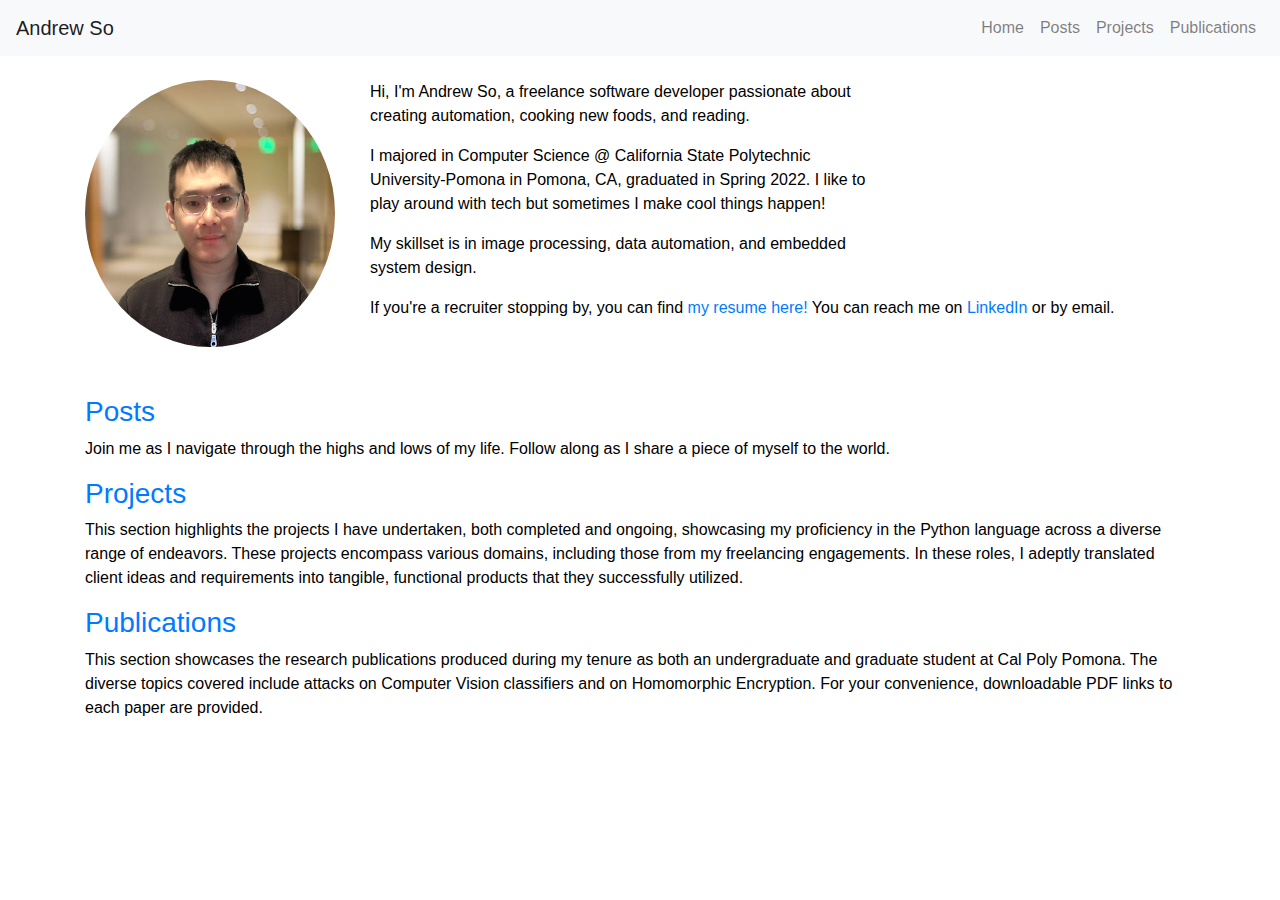
<file: index.html>
<!DOCTYPE html>
<html lang="en">
<head>
    <meta charset="UTF-8">
    <meta name="viewport" content="width=device-width, initial-scale=1">
    <title>Andrew So</title>
    <link rel="stylesheet" href="https://maxcdn.bootstrapcdn.com/bootstrap/4.0.0/css/bootstrap.min.css" integrity="sha384-Gn5384xqQ1aoWXA+058RXPxPg6fy4IWvTNh0E263XmFcJlSAwiGgFAW/dAiS6JXm" crossorigin="anonymous">
    <link rel="stylesheet" href="static/styles.css">
</head>
<body class="light-mode">

    <!-- Navbar -->
    <nav class="navbar navbar-expand-lg navbar-light bg-light">
        <a class="navbar-brand" href="#">Andrew So</a>
        <button class="navbar-toggler" type="button" data-toggle="collapse" data-target="#navbarNav" aria-controls="navbarNav" aria-expanded="false" aria-label="Toggle navigation">
            <span class="navbar-toggler-icon"></span>
        </button>
        <div class="collapse navbar-collapse" id="navbarNav">
            <ul class="navbar-nav ml-auto">
                <li class="nav-item">
                    <a class="nav-link" href="/">Home</a>
                </li>
                <li class="nav-item">
                    <a class="nav-link" href="/posts">Posts</a>
                </li>
                <li class="nav-item">
                    <a class="nav-link" href="/projects">Projects</a>
                </li>
                <li class="nav-item">
                    <a class="nav-link" href="/publications">Publications</a>
                </li>
            </ul>
        </div>
    </nav>


    <div class="container mt-4">
        <div class="row">
            <!-- Circular profile image -->
            <div class="col-md-3">
                <img src="media/images/profile.png" alt="Andrew So Image" class="img-fluid profile-img">
            </div>
            <!-- Profile description -->
            <div class="col-md-9">
                <p class="profile-description">
                    Hi, I'm Andrew So, a freelance software developer passionate about creating automation, cooking new foods, and reading.
                </p>
                <p class="profile-description">
                    I majored in Computer Science @ California State Polytechnic University-Pomona in Pomona, CA, graduated in Spring 2022.  
                    I like to play around with tech but sometimes I make cool things happen!
                </p>
                <p class="profile-description">
                    My skillset is in image processing, data automation, and embedded system design.
                </p>
                    
                <p class="profile-description"></p>
                    If you're a recruiter stopping by, you can find <a href = "media/resume/current.pdf">my resume here!</a>
                    You can reach me on <a href="https://www.linkedin.com/in/andrew-chiang-so/">LinkedIn</a> or by email.
                </p>
            </div>
        </div>
    </div>
    <br>
    <!-- Section Headings -->
    <div class="container mt-4">
        <a href="/posts"><h3>Posts</h3></a>
        <p>
            Join me as I navigate through the highs and lows of my life. Follow along as I share a piece of myself to the world. 
        </p>
        <a href="/projects"><h3>Projects</h3></a>
        <p>
            This section highlights the projects I have undertaken, both completed and ongoing, showcasing my proficiency in the Python language across a diverse range of endeavors. These projects encompass various domains, including those from my freelancing engagements. In these roles, I adeptly translated client ideas and requirements into tangible, functional products that they successfully utilized.
        </p>
        <a href="/publications"><h3>Publications</h3></a>
        <p>
            This section showcases the research publications produced during my tenure as both an undergraduate and graduate student at Cal Poly Pomona. The diverse topics covered include attacks on Computer Vision classifiers and on Homomorphic Encryption. For your convenience, downloadable PDF links to each paper are provided.
        </p>
    </div>
    <!-- Custom Scripts-->
    <script src="./static/background.js"></script>

    <!-- Bootstrap JS and Popper.js (required for Bootstrap components) -->
    <script src="https://code.jquery.com/jquery-3.2.1.slim.min.js" integrity="sha384-KJ3o2DKtIkvYIK3UENzmM7KCkRr/rE9/Qpg6aAZGJwFDMVNA/GpGFF93hXpG5KkN" crossorigin="anonymous"></script>
    <script src="https://cdnjs.cloudflare.com/ajax/libs/popper.js/1.12.9/umd/popper.min.js" integrity="sha384-ApNbgh9B+Y1QKtv3Rn7W3mgPxhU9K/ScQsAP7hUibX39j7fakFPskvXusvfa0b4Q" crossorigin="anonymous"></script>
    <script src="https://maxcdn.bootstrapcdn.com/bootstrap/4.0.0/js/bootstrap.min.js" integrity="sha384-JZR6Spejh4U02d8jOt6vLEHfe/JQGiRRSQQxSfFWpi1MquVdAyjUar5+76PVCmYl" crossorigin="anonymous"></script>

</body>
</html>
</file>
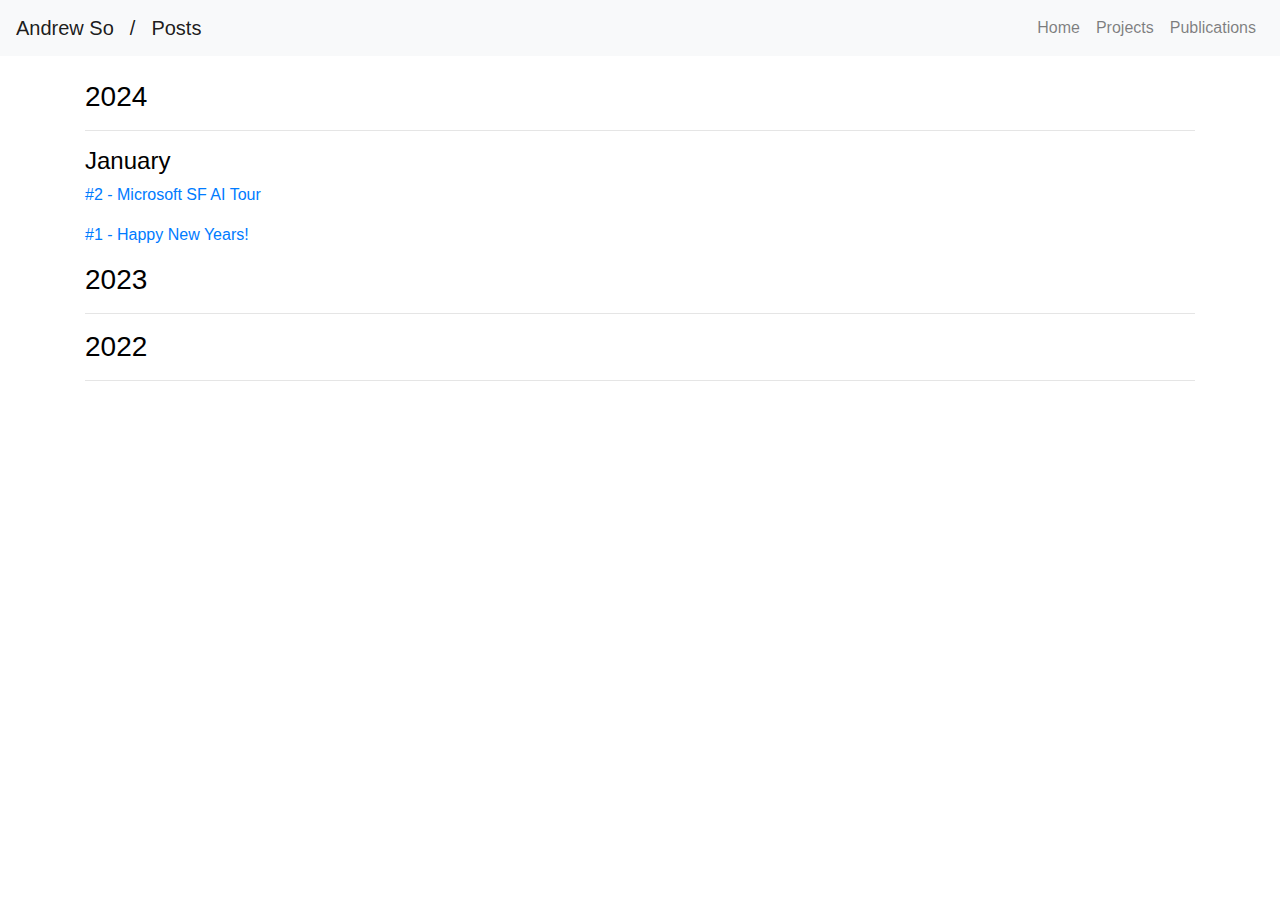
<file: posts/index.html>
<!DOCTYPE html>
<html lang="en">
<head>
    <meta charset="UTF-8">
    <meta name="viewport" content="width=device-width, initial-scale=1">
    <title>Posts</title>
    <link rel="stylesheet" href="https://maxcdn.bootstrapcdn.com/bootstrap/4.0.0/css/bootstrap.min.css" integrity="sha384-Gn5384xqQ1aoWXA+058RXPxPg6fy4IWvTNh0E263XmFcJlSAwiGgFAW/dAiS6JXm" crossorigin="anonymous">
    <link rel="stylesheet" href="../static/styles.css">
</head>
<body class="light-mode">

    <!-- Navbar -->
    <nav class="navbar navbar-expand-lg navbar-light bg-light">
        <a class="navbar-brand" href="..">Andrew So</a>
        <span class="navbar-brand">/</span>
        <a class="navbar-brand" href="#">Posts</a>
        <button class="navbar-toggler" type="button" data-toggle="collapse" data-target="#navbarNav" aria-controls="navbarNav" aria-expanded="false" aria-label="Toggle navigation">
            <span class="navbar-toggler-icon"></span>
        </button>
        <div class="collapse navbar-collapse" id="navbarNav">
            <ul class="navbar-nav ml-auto">
                <li class="nav-item">
                    <a class="nav-link" href="/">Home</a>
                </li>
                <li class="nav-item">
                    <a class="nav-link" href="/projects">Projects</a>
                </li>
                <li class="nav-item">
                    <a class="nav-link" href="/publications">Publications</a>
                </li>
            </ul>
        </div>
    </nav>


    <div class="container mt-4">
        <h3 id="2024"> 2024</h3>
        <hr>
        <h4>January</h4>
        <p><a href="002.html"> #2 - Microsoft SF AI Tour</a></p>
        <p><a href="001.html"> #1 - Happy New Years!</a></p> 
        <h3 id="2023"> 2023</h3>
        <hr>
        <h3 id="2022"> 2022</h3>
        <hr>
        

    </div>

    <!-- Custom Scripts-->
     <script src="../static/background.js"></script>

    <!-- Bootstrap JS and Popper.js (required for Bootstrap components) -->
    <script src="https://code.jquery.com/jquery-3.2.1.slim.min.js" integrity="sha384-KJ3o2DKtIkvYIK3UENzmM7KCkRr/rE9/Qpg6aAZGJwFDMVNA/GpGFF93hXpG5KkN" crossorigin="anonymous"></script>
    <script src="https://cdnjs.cloudflare.com/ajax/libs/popper.js/1.12.9/umd/popper.min.js" integrity="sha384-ApNbgh9B+Y1QKtv3Rn7W3mgPxhU9K/ScQsAP7hUibX39j7fakFPskvXusvfa0b4Q" crossorigin="anonymous"></script>
    <script src="https://maxcdn.bootstrapcdn.com/bootstrap/4.0.0/js/bootstrap.min.js" integrity="sha384-JZR6Spejh4U02d8jOt6vLEHfe/JQGiRRSQQxSfFWpi1MquVdAyjUar5+76PVCmYl" crossorigin="anonymous"></script>

</body>
</html>
</file>
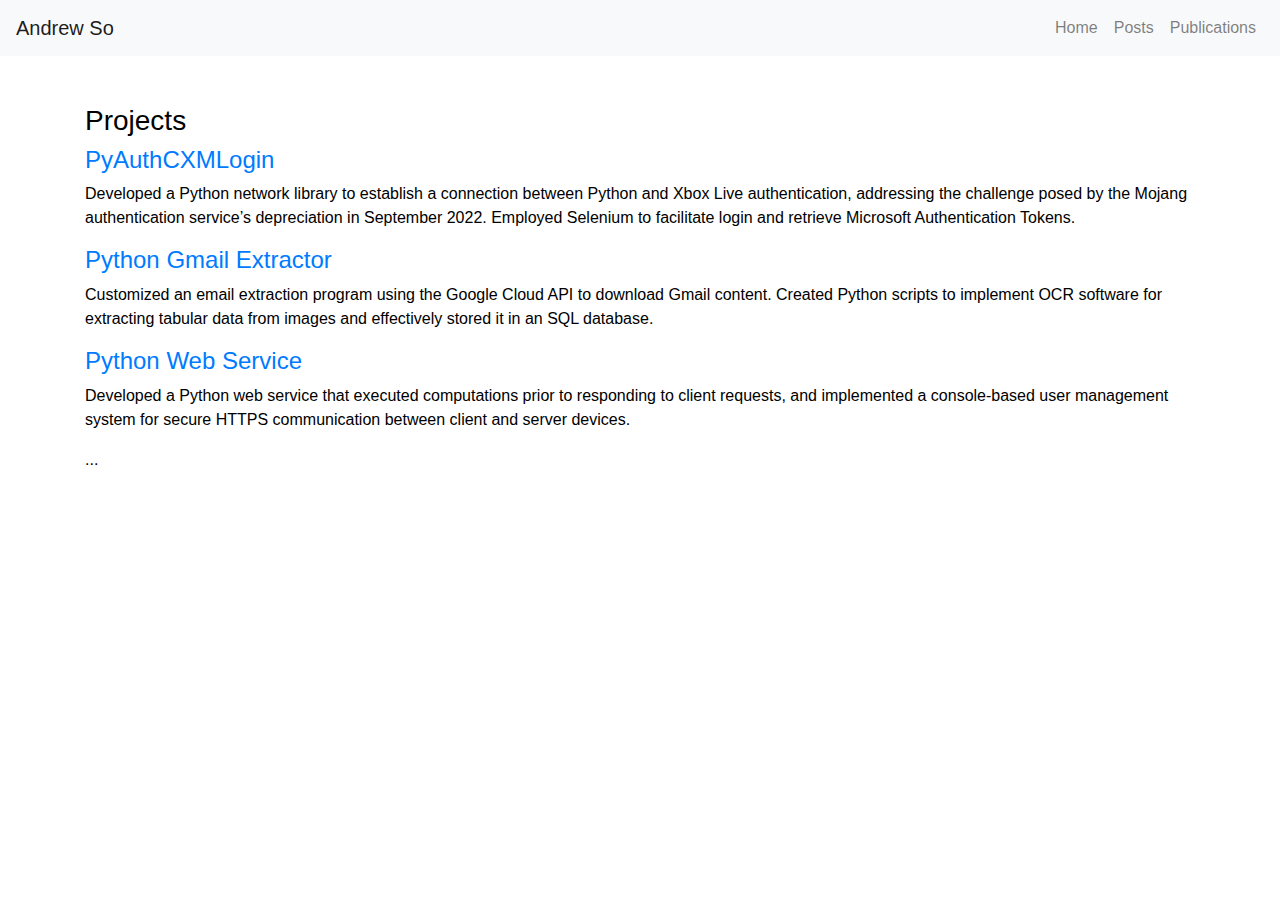
<file: projects/index.html>
<!DOCTYPE html>
<html lang="en">
<head>
    <meta charset="UTF-8">
    <meta name="viewport" content="width=device-width, initial-scale=1">
    <title>Projects</title>
    <link rel="stylesheet" href="https://maxcdn.bootstrapcdn.com/bootstrap/4.0.0/css/bootstrap.min.css" integrity="sha384-Gn5384xqQ1aoWXA+058RXPxPg6fy4IWvTNh0E263XmFcJlSAwiGgFAW/dAiS6JXm" crossorigin="anonymous">
    <link rel="stylesheet" href="../static/styles.css">
</head>
<body class="light-mode">

    <!-- Navbar -->
    <nav class="navbar navbar-expand-lg navbar-light bg-light">
        <a class="navbar-brand" href="/">Andrew So</a>
        <button class="navbar-toggler" type="button" data-toggle="collapse" data-target="#navbarNav" aria-controls="navbarNav" aria-expanded="false" aria-label="Toggle navigation">
            <span class="navbar-toggler-icon"></span>
        </button>
        <div class="collapse navbar-collapse" id="navbarNav">
            <ul class="navbar-nav ml-auto">
                <li class="nav-item">
                    <a class="nav-link" href="/">Home</a>
                </li>
                <li class="nav-item">
                    <a class="nav-link" href="/posts">Posts</a>
                </li>
                <li class="nav-item">
                    <a class="nav-link" href="/publications">Publications</a>
                </li>
            </ul>
        </div>
    </nav>
    <br>
    <!-- Section Headings -->
    <div class="container mt-4">
        <h3>Projects</h3>
        <div>
            <a href="https://github.com/MisterSoandSo/PyAuthCXMLogin"><h4>PyAuthCXMLogin</h4></a>
            <p>
                Developed a Python network library to establish a connection between Python and Xbox Live authentication, addressing the challenge posed by the Mojang authentication service’s depreciation in September 2022. Employed Selenium to facilitate login and retrieve Microsoft Authentication Tokens.
            </p>
        </div>
        <div>
            <a href="https://github.com/MisterSoandSo/Python-Gmail-Extractor"><h4>Python Gmail Extractor</h4></a>
            <p>
                Customized an email extraction program using the Google Cloud API to download Gmail content. Created Python scripts to implement OCR software for extracting tabular data from images and effectively stored it in an SQL database.
            </p>
        </div>
        <div>
            <a href="https://github.com/MisterSoandSo/Python-Webservice"><h4>Python Web Service </h4></a>
            <p>
                Developed a Python web service that executed computations prior to responding to client requests, and implemented a console-based user management system for secure HTTPS communication between client and server devices.
            </p>
        </div>
        <p>... </p>
    </div>
   
    <!-- Bootstrap JS and Popper.js (required for Bootstrap components) -->
    <script src="https://code.jquery.com/jquery-3.2.1.slim.min.js" integrity="sha384-KJ3o2DKtIkvYIK3UENzmM7KCkRr/rE9/Qpg6aAZGJwFDMVNA/GpGFF93hXpG5KkN" crossorigin="anonymous"></script>
    <script src="https://cdnjs.cloudflare.com/ajax/libs/popper.js/1.12.9/umd/popper.min.js" integrity="sha384-ApNbgh9B+Y1QKtv3Rn7W3mgPxhU9K/ScQsAP7hUibX39j7fakFPskvXusvfa0b4Q" crossorigin="anonymous"></script>
    <script src="https://maxcdn.bootstrapcdn.com/bootstrap/4.0.0/js/bootstrap.min.js" integrity="sha384-JZR6Spejh4U02d8jOt6vLEHfe/JQGiRRSQQxSfFWpi1MquVdAyjUar5+76PVCmYl" crossorigin="anonymous"></script>

    <script>
        // Function to set the initial mode based on the time of day
        function setInitialMode() {
            const body = document.body;
            const now = new Date();
            const hour = now.getHours();

            // Set dark mode if it's nighttime (adjust the hours as needed)
            if (hour >= 15 || hour < 3) {
                body.classList.add("dark-mode");
            }
        }

        // Call the function to set the initial mode
        setInitialMode();
    </script>
</body>
</html>
</file>
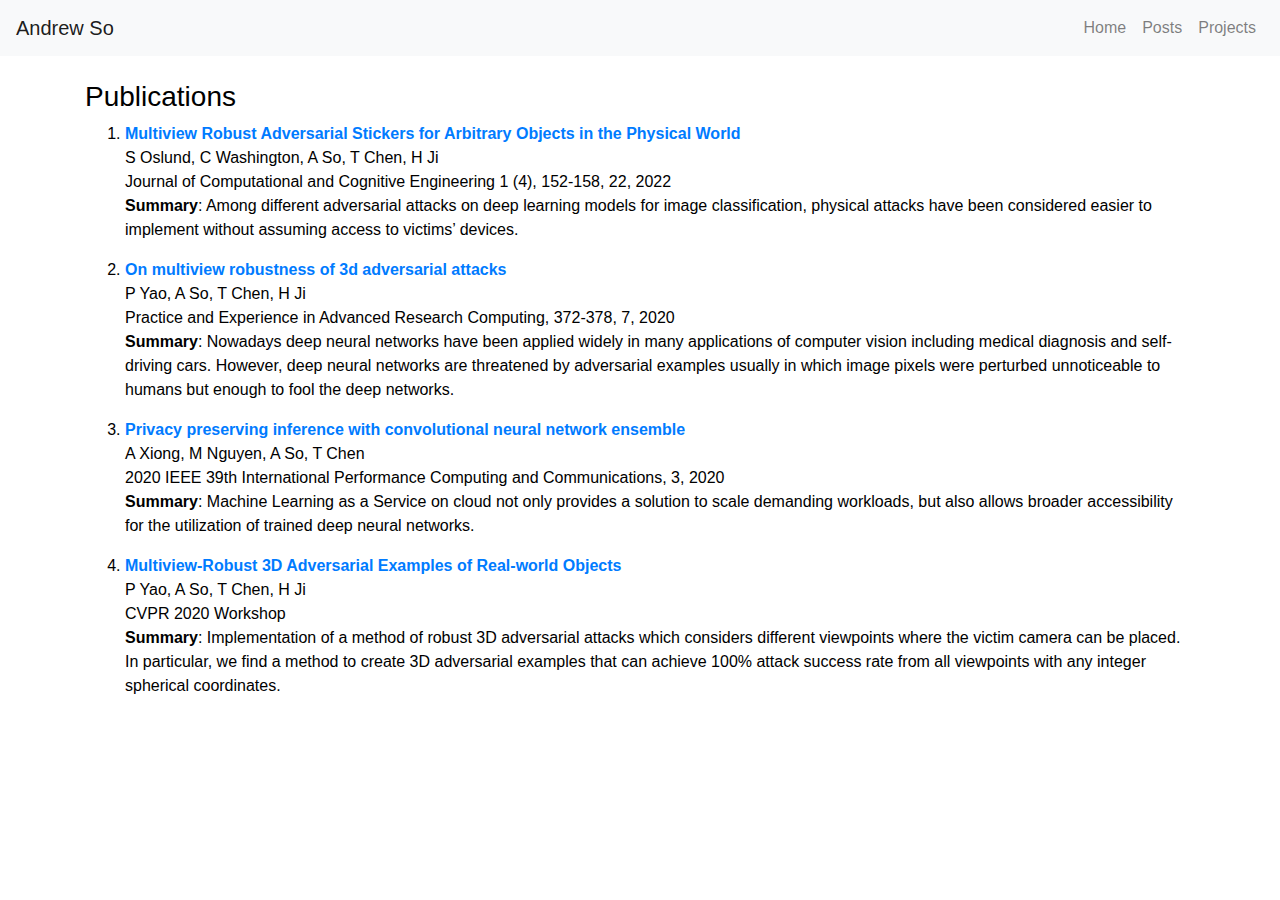
<file: publications/index.html>
<!DOCTYPE html>
<html lang="en">
<head>
    <meta charset="UTF-8">
    <meta name="viewport" content="width=device-width, initial-scale=1">
    <title>Publications</title>
    
    <!-- External CSS -->
    <link rel="stylesheet" href="https://maxcdn.bootstrapcdn.com/bootstrap/4.0.0/css/bootstrap.min.css" integrity="sha384-Gn5384xqQ1aoWXA+058RXPxPg6fy4IWvTNh0E263XmFcJlSAwiGgFAW/dAiS6JXm" crossorigin="anonymous">
    <link rel="stylesheet" href="../static/styles.css">
</head>
<body class="light-mode">

    <!-- Navbar -->
    <nav class="navbar navbar-expand-lg navbar-light bg-light">
        <a class="navbar-brand" href="/">Andrew So</a>
        <button class="navbar-toggler" type="button" data-toggle="collapse" data-target="#navbarNav" aria-controls="navbarNav" aria-expanded="false" aria-label="Toggle navigation">
            <span class="navbar-toggler-icon"></span>
        </button>
        <div class="collapse navbar-collapse" id="navbarNav">
            <ul class="navbar-nav ml-auto">
                <li class="nav-item"><a class="nav-link" href="/">Home</a></li>
                <li class="nav-item"><a class="nav-link" href="/posts">Posts</a></li>
                <li class="nav-item"><a class="nav-link" href="/projects">Projects</a></li>
            </ul>
        </div>
    </nav>

    <!-- Publications List -->
    <div class="container mt-4">
        <h3>Publications</h3>
        <ol>
            <li>
                <a href = "../media/publications/10399064.pdf"><strong>Multiview Robust Adversarial Stickers for Arbitrary Objects in the Physical World</strong><br></a>
                S Oslund, C Washington, A So, T Chen, H Ji<br>
                Journal of Computational and Cognitive Engineering 1 (4), 152-158, 22, 2022
                <p>
                <strong>Summary</strong>: Among different adversarial attacks on deep learning models for image classification, physical attacks have been considered easier to implement without assuming access to victims’ devices.
                </p>
            </li>
            <li>
                <a href = "../media/publications/10226537.pdf"><strong>On multiview robustness of 3d adversarial attacks</strong><br></a>
                P Yao, A So, T Chen, H Ji<br>
                Practice and Experience in Advanced Research Computing, 372-378, 7, 2020
                <p>
                <strong>Summary</strong>: Nowadays deep neural networks have been applied widely in many applications of computer vision including medical diagnosis and self-driving cars. However, deep neural networks are threatened by
                adversarial examples usually in which image pixels were perturbed unnoticeable to humans but enough to fool the deep networks.
                </p>
            </li>
            <li>
                <a href = "../media/publications/10226536.pdf"><strong>Privacy preserving inference with convolutional neural network ensemble</strong><br></a>
                A Xiong, M Nguyen, A So, T Chen<br>
                2020 IEEE 39th International Performance Computing and Communications, 3, 2020
                <p>
                <strong>Summary</strong>: Machine Learning as a Service on cloud not only provides a solution to scale demanding workloads, but also allows broader accessibility for the utilization of trained deep neural networks.
                </p>
            </li>
            <li>
                <a href = "../media/publications/70.pdf"><strong>Multiview-Robust 3D Adversarial Examples of Real-world Objects</strong><br></a>
                P Yao, A So, T Chen, H Ji<br>
                CVPR 2020 Workshop
                <p>
                <strong>Summary</strong>: Implementation of a method of robust 3D adversarial attacks which considers different viewpoints where the victim camera can be placed. In particular, we find a method to create 3D adversarial examples that can achieve 100% attack success rate from all viewpoints with any integer spherical coordinates.
                </p>
            </li>
        </ol>
    </div>
    

    <!-- Bootstrap JS and Popper.js (required for Bootstrap components) -->
    <script src="https://code.jquery.com/jquery-3.2.1.slim.min.js" integrity="sha384-KJ3o2DKtIkvYIK3UENzmM7KCkRr/rE9/Qpg6aAZGJwFDMVNA/GpGFF93hXpG5KkN" crossorigin="anonymous"></script>
    <script src="https://cdnjs.cloudflare.com/ajax/libs/popper.js/1.12.9/umd/popper.min.js" integrity="sha384-ApNbgh9B+Y1QKtv3Rn7W3mgPxhU9K/ScQsAP7hUibX39j7fakFPskvXusvfa0b4Q" crossorigin="anonymous"></script>
    <script src="https://maxcdn.bootstrapcdn.com/bootstrap/4.0.0/js/bootstrap.min.js" integrity="sha384-JZR6Spejh4U02d8jOt6vLEHfe/JQGiRRSQQxSfFWpi1MquVdAyjUar5+76PVCmYl" crossorigin="anonymous"></script>

    <script>
        // Function to set the initial mode based on the time of day
        function setInitialMode() {
            const body = document.body;
            const now = new Date();
            const hour = now.getHours();

            // Set dark mode if it's nighttime (adjust the hours as needed)
            if (hour >= 15 || hour < 3) {
                body.classList.add("dark-mode");
            }
        }

        // Call the function to set the initial mode
        setInitialMode();
    </script>
</body>
</html>
</file>
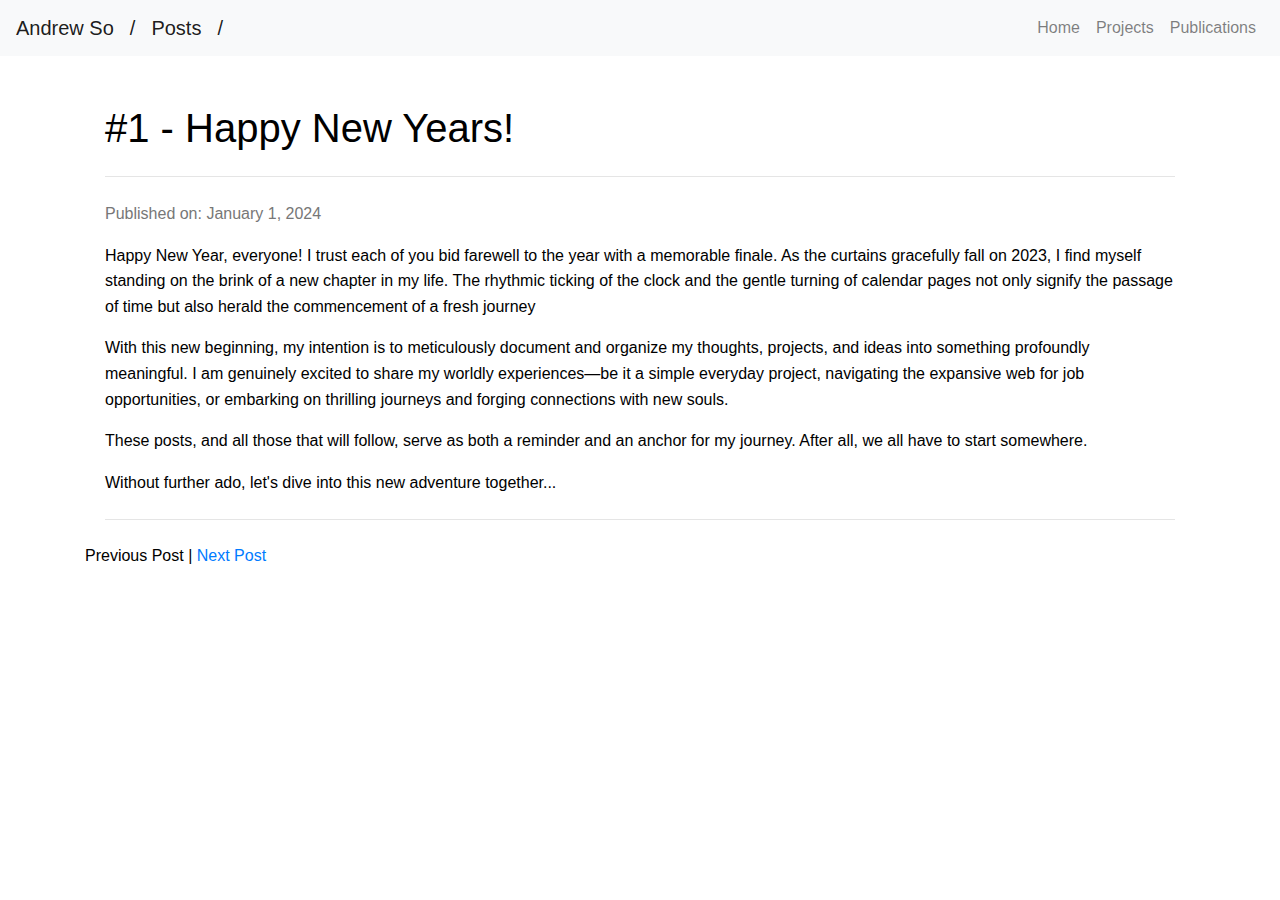
<file: posts/001.html>
<!DOCTYPE html>
<html lang="en">
<head>
    <meta charset="UTF-8">
    <meta name="viewport" content="width=device-width, initial-scale=1">
    <title>#1 - Happy New Years!</title>
    <link rel="stylesheet" href="https://maxcdn.bootstrapcdn.com/bootstrap/4.0.0/css/bootstrap.min.css" integrity="sha384-Gn5384xqQ1aoWXA+058RXPxPg6fy4IWvTNh0E263XmFcJlSAwiGgFAW/dAiS6JXm" crossorigin="anonymous">
    <link rel="stylesheet" href="../static/styles.css">
</head>
<body class="light-mode">

    <!-- Navbar -->
    <nav class="navbar navbar-expand-lg navbar-light bg-light">
        <a class="navbar-brand" href="#">Andrew So</a>
        <span class="navbar-brand">/</span>
        <a class="navbar-brand" href="/">Posts</a>
        <span class="navbar-brand">/</span>
        <button class="navbar-toggler" type="button" data-toggle="collapse" data-target="#navbarNav" aria-controls="navbarNav" aria-expanded="false" aria-label="Toggle navigation">
            <span class="navbar-toggler-icon"></span>
        </button>
        <div class="collapse navbar-collapse" id="navbarNav">
            <ul class="navbar-nav ml-auto">
                <li class="nav-item">
                    <a class="nav-link" href="/">Home</a>
                </li>
                <li class="nav-item">
                    <a class="nav-link" href="/projects">Projects</a>
                </li>
                <li class="nav-item">
                    <a class="nav-link" href="/publications">Publications</a>
                </li>
            </ul>
        </div>
    </nav>

    <div class="container mt-4">
        <article class="posts">
            <h1 class="mt-5">#1 - Happy New Years!</h2>
            <hr class="my-4">
            <p class="publish-date">Published on: January 1, 2024</p>
            
            <p>
                Happy New Year, everyone! I trust each of you bid farewell to the year with a memorable finale. As the curtains gracefully fall on 2023, I find myself standing on the brink of a new chapter in my life. The rhythmic ticking of the clock and the gentle turning of calendar pages not only signify the passage of time but also herald the commencement of a fresh journey
            </p>
            <p>
                With this new beginning, my intention is to meticulously document and organize my thoughts, projects, and ideas into something profoundly meaningful. I am genuinely excited to share my worldly experiences—be it a simple everyday project, navigating the expansive web for job opportunities, or embarking on thrilling journeys and forging connections with new souls.
            </p>
            <p>
                These posts, and all those that will follow, serve as both a reminder and an anchor for my journey. After all, we all have to start somewhere.
            </p>
            <p>
                Without further ado, let's dive into this new adventure together...
            </p>
            <hr class="my-4">
        </article>
        <div class="nav-links">
            <a id="prevLink" >Previous Post</a> |
            <a id="nextLink" href="/posts/002.html">Next Post</a>
        </div>
    </div>

    <!-- Custom Scripts-->
    <script src="../static/posts.js"></script>
    <script src="../static/background.js"></script>

    <!-- Bootstrap JS and Popper.js (required for Bootstrap components) -->
    <script src="https://code.jquery.com/jquery-3.2.1.slim.min.js" integrity="sha384-KJ3o2DKtIkvYIK3UENzmM7KCkRr/rE9/Qpg6aAZGJwFDMVNA/GpGFF93hXpG5KkN" crossorigin="anonymous"></script>
    <script src="https://cdnjs.cloudflare.com/ajax/libs/popper.js/1.12.9/umd/popper.min.js" integrity="sha384-ApNbgh9B+Y1QKtv3Rn7W3mgPxhU9K/ScQsAP7hUibX39j7fakFPskvXusvfa0b4Q" crossorigin="anonymous"></script>
    <script src="https://maxcdn.bootstrapcdn.com/bootstrap/4.0.0/js/bootstrap.min.js" integrity="sha384-JZR6Spejh4U02d8jOt6vLEHfe/JQGiRRSQQxSfFWpi1MquVdAyjUar5+76PVCmYl" crossorigin="anonymous"></script>

</body>
</html>
</file>
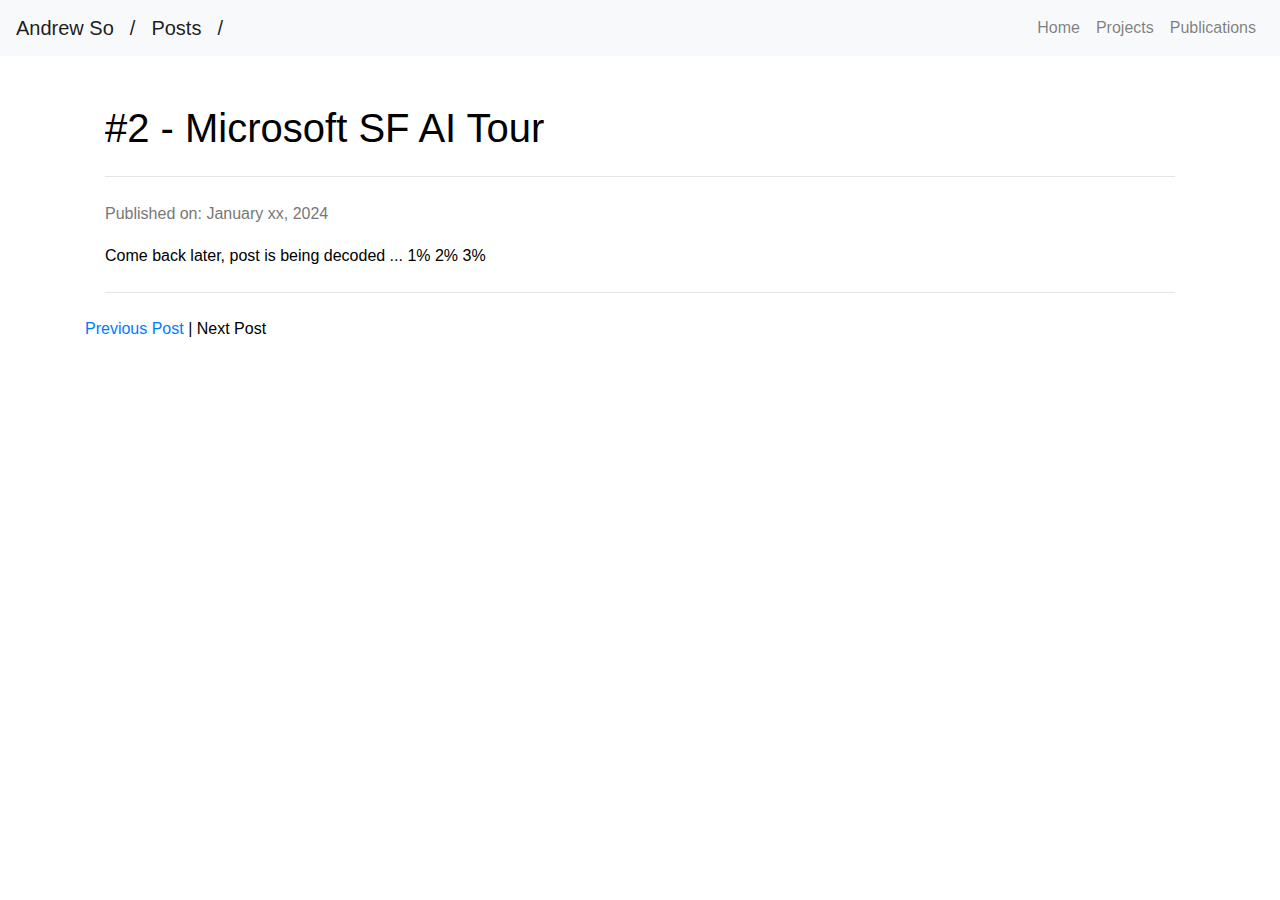
<file: posts/002.html>
<!DOCTYPE html>
<html lang="en">
<head>
    <meta charset="UTF-8">
    <meta name="viewport" content="width=device-width, initial-scale=1">
    <title>#2 - Microsoft SF AI Tour</title>
    <link rel="stylesheet" href="https://maxcdn.bootstrapcdn.com/bootstrap/4.0.0/css/bootstrap.min.css" integrity="sha384-Gn5384xqQ1aoWXA+058RXPxPg6fy4IWvTNh0E263XmFcJlSAwiGgFAW/dAiS6JXm" crossorigin="anonymous">
    <link rel="stylesheet" href="../static/styles.css">
</head>
<body class="light-mode">

    <!-- Navbar -->
    <nav class="navbar navbar-expand-lg navbar-light bg-light">
        <a class="navbar-brand" href="#">Andrew So</a>
        <span class="navbar-brand">/</span>
        <a class="navbar-brand" href="/">Posts</a>
        <span class="navbar-brand">/</span>
        <button class="navbar-toggler" type="button" data-toggle="collapse" data-target="#navbarNav" aria-controls="navbarNav" aria-expanded="false" aria-label="Toggle navigation">
            <span class="navbar-toggler-icon"></span>
        </button>
        <div class="collapse navbar-collapse" id="navbarNav">
            <ul class="navbar-nav ml-auto">
                <li class="nav-item">
                    <a class="nav-link" href="/">Home</a>
                </li>
                <li class="nav-item">
                    <a class="nav-link" href="/projects">Projects</a>
                </li>
                <li class="nav-item">
                    <a class="nav-link" href="/publications">Publications</a>
                </li>
            </ul>
        </div>
    </nav>

    <div class="container mt-4">
        <article class="posts">
            <h1 class="mt-5">#2 - Microsoft SF AI Tour</h2>
            <hr class="my-4">
            <p class="publish-date">Published on: January xx, 2024</p>
            
            <p>Come back later, post is being decoded ... 1% 2% 3%</p>
        
            <hr class="my-4">
        </article>
        <div class="nav-links">
            <a id="prevLink" href="/posts/001.html">Previous Post</a> |
            <a id="nextLink" >Next Post</a>
        </div>
    </div>

    <!-- Custom Scripts-->
    <script src="../static/posts.js"></script>
    <script src="../static/background.js"></script>

    <!-- Bootstrap JS and Popper.js (required for Bootstrap components) -->
    <script src="https://code.jquery.com/jquery-3.2.1.slim.min.js" integrity="sha384-KJ3o2DKtIkvYIK3UENzmM7KCkRr/rE9/Qpg6aAZGJwFDMVNA/GpGFF93hXpG5KkN" crossorigin="anonymous"></script>
    <script src="https://cdnjs.cloudflare.com/ajax/libs/popper.js/1.12.9/umd/popper.min.js" integrity="sha384-ApNbgh9B+Y1QKtv3Rn7W3mgPxhU9K/ScQsAP7hUibX39j7fakFPskvXusvfa0b4Q" crossorigin="anonymous"></script>
    <script src="https://maxcdn.bootstrapcdn.com/bootstrap/4.0.0/js/bootstrap.min.js" integrity="sha384-JZR6Spejh4U02d8jOt6vLEHfe/JQGiRRSQQxSfFWpi1MquVdAyjUar5+76PVCmYl" crossorigin="anonymous"></script>

</body>
</html>
</file>
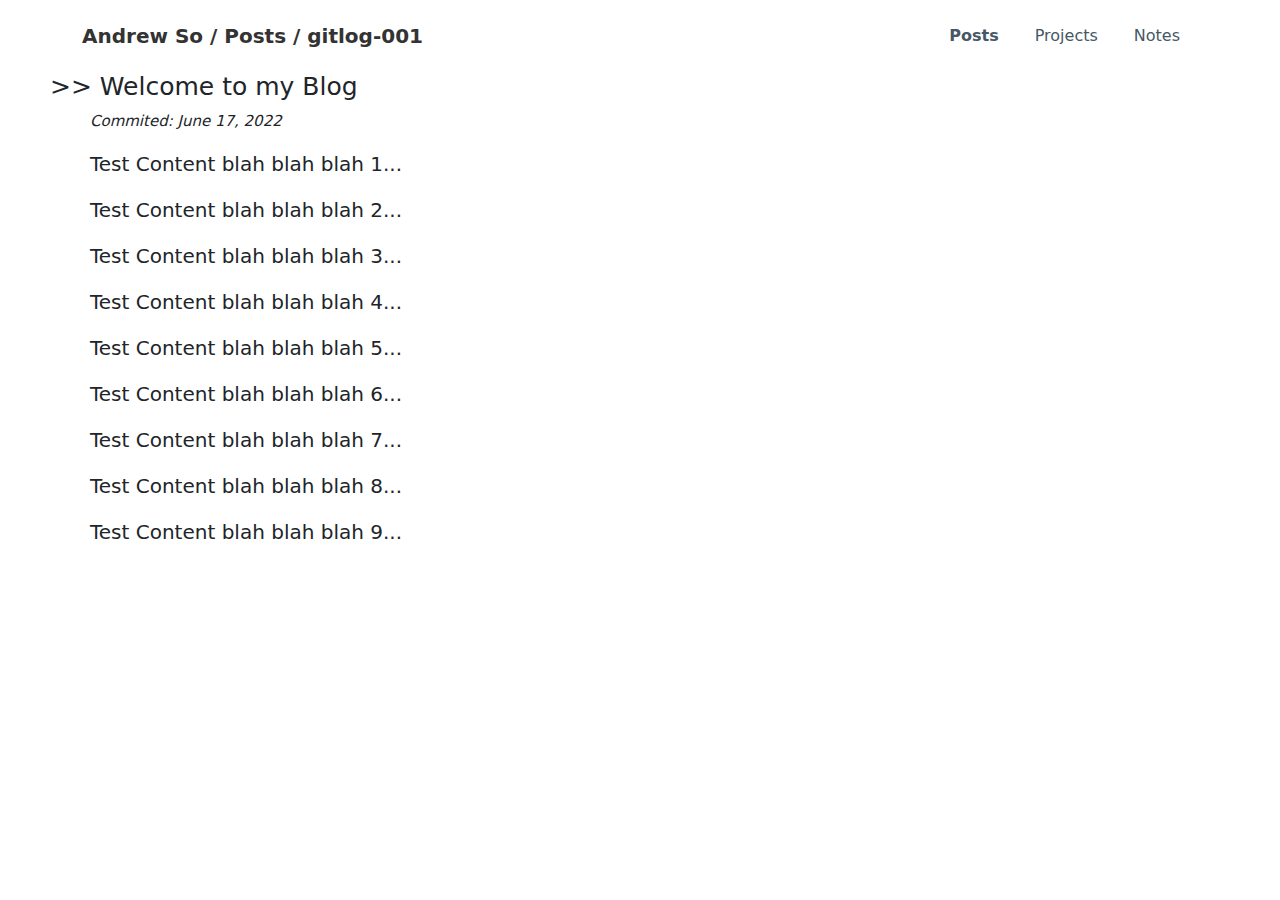
<file: posts/gitlog-001.html>
<!DOCTYPE html>
<html lang="en">

<head>
    <meta charset="utf-8">
    <meta name="viewport" content="width=device-width, initial-scale=1.0, shrink-to-fit=no">
    <title>Welcome</title>
    <link rel="stylesheet" href="https://cdn.jsdelivr.net/npm/bootstrap@5.1.3/dist/css/bootstrap.min.css">
    <link rel="stylesheet" href="../assets/css/styles.min.css">
</head>

<body>
    <nav class="navbar navbar-light navbar-expand-lg navigation-clean">
        <div class="container"><a class="navbar-brand" href="#">Andrew So / Posts / gitlog-001</a><button data-bs-toggle="collapse" class="navbar-toggler" data-bs-target="#navcol-1"><span class="visually-hidden">Toggle navigation</span><span class="navbar-toggler-icon"></span></button>
            <div class="collapse navbar-collapse" id="navcol-1">
                <ul class="navbar-nav ms-auto">
                    <li class="nav-item"><a class="nav-link" href="."><strong>Posts</strong></a></li>
                    <li class="nav-item"><a class="nav-link" href="../projects">Projects</a></li>
                    <li class="nav-item"><a class="nav-link" href="../notes">Notes</a></li>
                </ul>
            </div>
        </div>
    </nav>
    <h1 style="font-size: 25px;padding-left: 50px;">&gt;&gt; Welcome to my Blog</h1>
    <p style="padding-left: 90px;font-size: 15px;"> <em>Commited: June 17, 2022 </em></p>
    <p style="padding-left: 90px;font-size: 20px;"> Test Content blah blah blah 1...</p>
    <p style="padding-left: 90px;font-size: 20px;"> Test Content blah blah blah 2...</p>
    <p style="padding-left: 90px;font-size: 20px;"> Test Content blah blah blah 3...</p>
    <p style="padding-left: 90px;font-size: 20px;"> Test Content blah blah blah 4...</p>
    <p style="padding-left: 90px;font-size: 20px;"> Test Content blah blah blah 5...</p>
    <p style="padding-left: 90px;font-size: 20px;"> Test Content blah blah blah 6...</p>
    <p style="padding-left: 90px;font-size: 20px;"> Test Content blah blah blah 7...</p>
    <p style="padding-left: 90px;font-size: 20px;"> Test Content blah blah blah 8...</p>
    <p style="padding-left: 90px;font-size: 20px;"> Test Content blah blah blah 9...</p>
    <script src="https://cdn.jsdelivr.net/npm/bootstrap@5.1.3/dist/js/bootstrap.bundle.min.js"></script>
</body>

</html>
</file>
<file: static/styles.css>
/* Light mode styles */
 body.light-mode {
    background-color: #fff;
    color: #000;
}

/* Dark mode styles */
body.dark-mode {
    background-color: #333;
    color: #fff;
}
/* Circular image style */
.profile-img {
    border-radius: 50%;
    max-width: 250px;
    height: auto;
}

/* Profile description style */
.profile-description {
    max-width: 500px;
}

.posts {
    font-family: 'Arial', sans-serif;
    line-height: 1.6;
    margin: 20px;
}

.publish-date {
    color: #777;
}
</file>
<file: assets/css/styles.min.css>
.navigation-clean{background:#fff;padding-top:.75rem;padding-bottom:.75rem;color:#333;border-radius:0;box-shadow:none;border:none;margin-bottom:0}@media (min-width:768px){.navigation-clean{padding-top:1rem;padding-bottom:1rem}}.navigation-clean .navbar-brand{font-weight:700;color:inherit}.navigation-clean .navbar-brand:hover{color:#222}.navigation-clean .navbar-toggler{border-color:#ddd;color:#888}.navigation-clean .navbar-toggler:focus,.navigation-clean .navbar-toggler:hover{background:0 0}.navigation-clean.navbar-light .navbar-nav .nav-link.active,.navigation-clean.navbar-light .navbar-nav .nav-link.active:focus,.navigation-clean.navbar-light .navbar-nav .nav-link.active:hover{color:#8f8f8f;box-shadow:none;background:0 0;pointer-events:none}.navigation-clean.navbar .navbar-nav .nav-link{padding-left:18px;padding-right:18px}.navigation-clean.navbar-light .navbar-nav .nav-link{color:#465765}.navigation-clean.navbar-light .navbar-nav .nav-link:focus,.navigation-clean.navbar-light .navbar-nav .nav-link:hover{color:#37434d!important;background-color:transparent}.navigation-clean .navbar-nav>li>.dropdown-menu{margin-top:-5px;box-shadow:none;background-color:#fff;border-radius:2px}.navigation-clean .dropdown-menu .dropdown-item,.navigation-clean .dropdown-menu .dropdown-item:focus{line-height:2;color:#37434d}.navigation-clean .dropdown-menu .dropdown-item:focus,.navigation-clean .dropdown-menu .dropdown-item:hover{background:#eee;color:inherit}.projects-horizontal{color:#313437;background-color:#fff}.projects-horizontal p{color:#7d8285}.projects-horizontal h2{font-weight:700;margin-bottom:40px;padding-top:40px;color:inherit}.projects-horizontal .intro{font-size:16px;max-width:500px;margin:0 auto 10px}.projects-horizontal .projects{padding-bottom:40px}.projects-horizontal .item{padding-top:60px;min-height:160px}@media (max-width:767px){.projects-horizontal h2{margin-bottom:25px;padding-top:25px;font-size:24px}.projects-horizontal .item{padding-top:40px;min-height:160px}}.projects-horizontal .item .name{font-size:18px;font-weight:700;margin-top:10px;margin-bottom:15px;color:inherit}@media (max-width:991px){.projects-horizontal .item .name{margin-top:22px}}.projects-horizontal .item .description{font-size:15px;margin-bottom:0}
</file>
